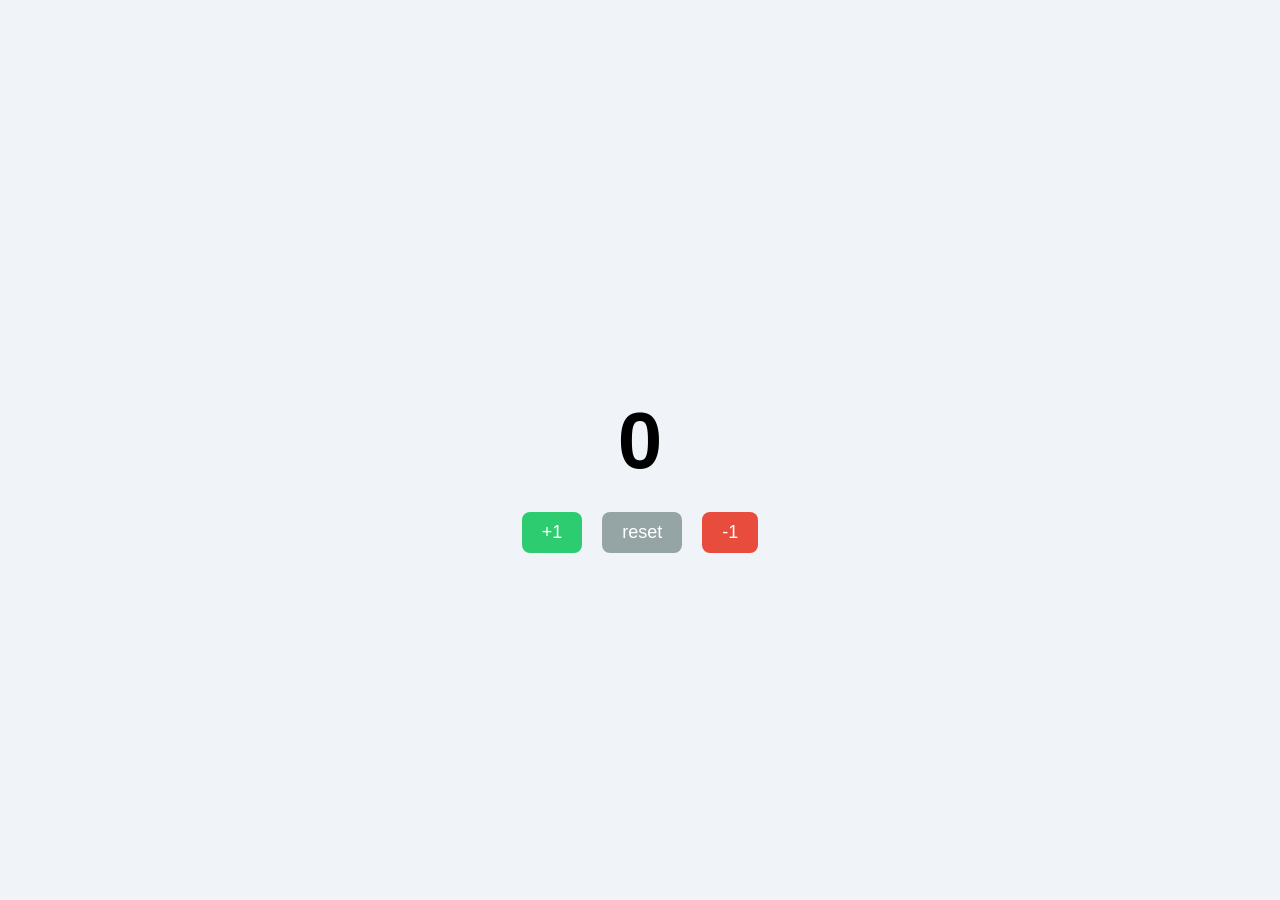
<file: dom-practice/index.html>
<!DOCTYPE html>
<html lang="en">
<head>
    <meta charset="UTF-8">
    <meta name="viewport" content="width=device-width, initial-scale=1.0">
    <title>Document</title>
</head>
<body>
    <h1 id="title">0</h1>
    <div class="button-container">
        <button id="plusButton">+1</button>
        <button id="resetButton">reset</button>
        <button id="minusButton">-1</button>
    </div>
    <link rel="stylesheet" href="style.css">
    <script src="./script.js"></script>
</body>
</html>
</file>
<file: dom-practice/style.css>
body {
    background-color: #f0f4f8;
    font-family: sans-serif;
    display: flex;
    flex-direction: column;
    align-items: center;
    justify-content: center;
    height: 100vh;
    margin: 0;
}

#title {
    font-size: 80px;
    margin-bottom: 20px;
}

button {
    font-size: 18px;
    padding: 10px 20px;
    margin: 5px;
    border: none;
    border-radius: 8px;
    color: white;
    cursor: pointer;
}

#plusButton {
    background-color: var(--positive);
}

#minusButton {
    background-color: var(--negative);
}

#resetButton {
    background-color: var(--zero);
}

#plusButton:hover {
    background-color: var(--positive-hover);
}

#minusButton:hover {
    background-color: var(--negative-hover);
}

#resetButton:hover {
    background-color: var(--zero-hover);
}

.button-container{
    display:flex;
    gap:10px;
}

.positive {
    color: var(--positive);
}

.negative {
    color: var(--negative);
}

.zero {
    color: var(--zero);
}

:root {
    --positive: #2ecc71;
    --negative: #e74c3c;
    --zero: #95a5a6;

    --positive-hover: #27ae60;
    --negative-hover: #c0392b;
    --zero-hover: #7f8c8d;
}
</file>
